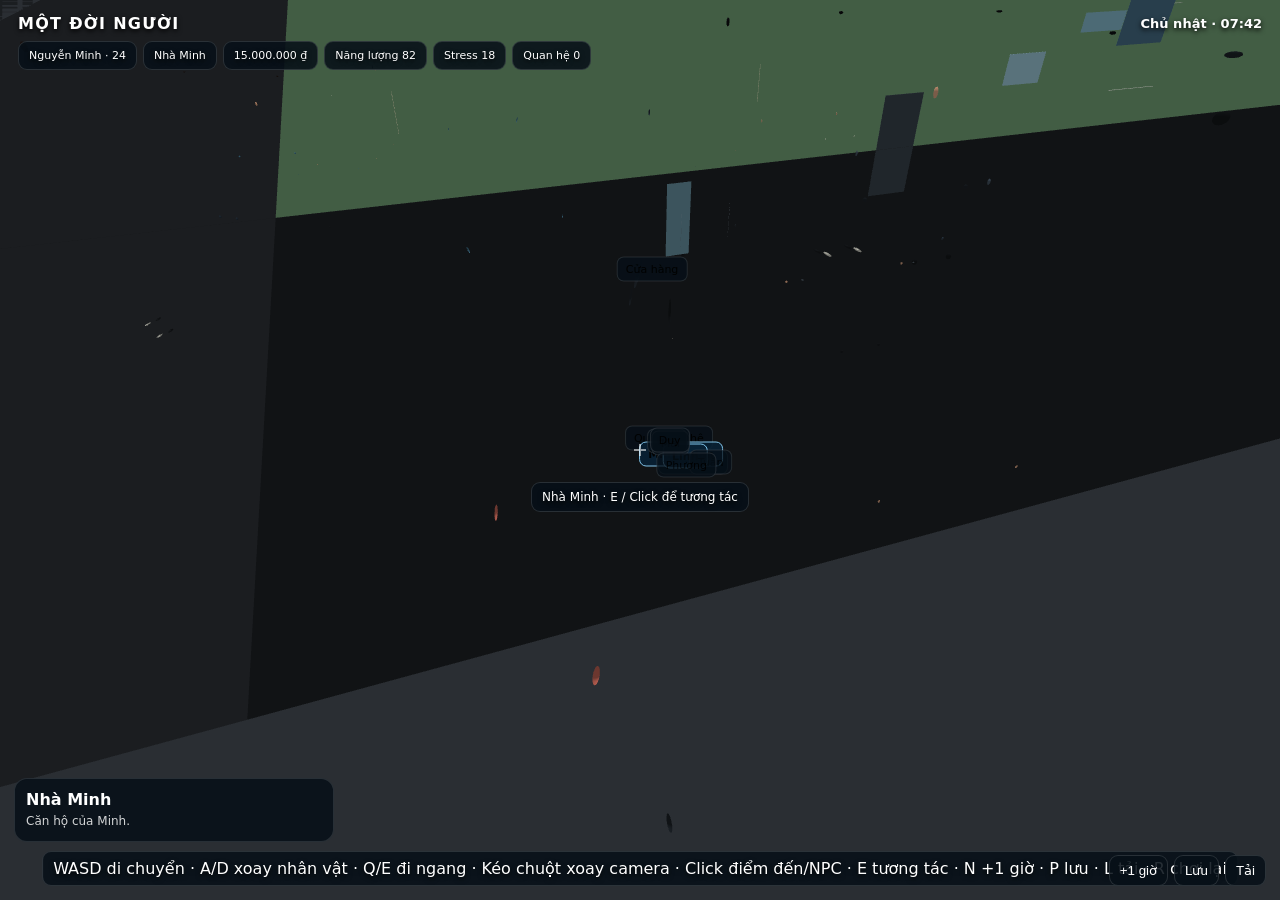
<file: index.html>
<!doctype html><html lang="vi"><head><meta charset="utf-8"><meta name="viewport" content="width=device-width,initial-scale=1"><title>Một Đời Người — Life Simulation</title><meta http-equiv="refresh" content="0;url=web.html"><script>location.replace('web.html')</script></head><body><p>Đang mở bản Web 3D...</p></body></html>
</file>
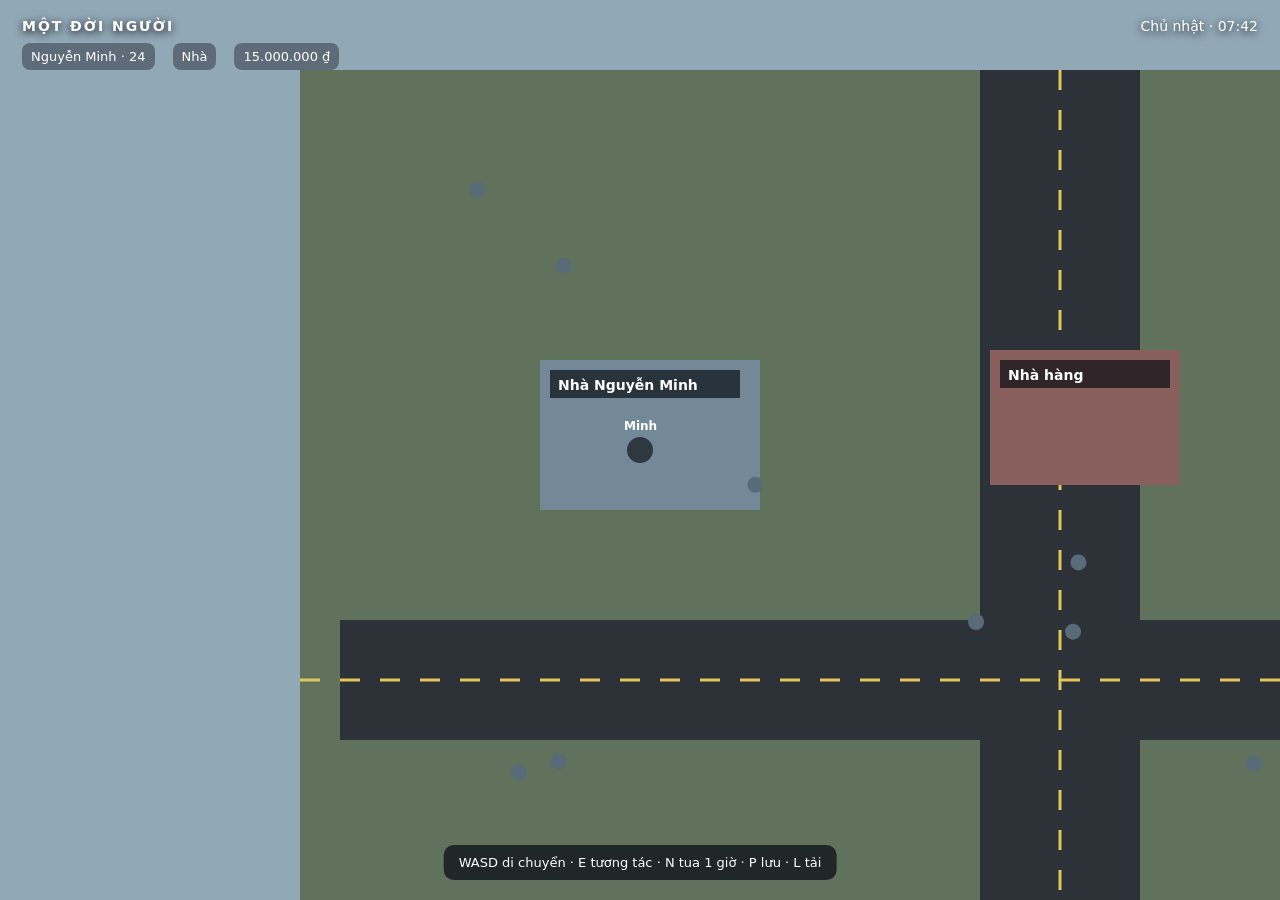
<file: play-mvp.html>
<!doctype html><html lang="vi"><head><meta charset="UTF-8"><meta name="viewport" content="width=device-width,initial-scale=1"><title>Một Đời Người — Web MVP</title><style>*{box-sizing:border-box}html,body{margin:0;width:100%;height:100%;overflow:hidden;background:#10141a;font-family:Inter,system-ui,-apple-system,"Segoe UI",sans-serif}#game{position:fixed;inset:0}canvas{display:block;width:100%;height:100%}#hud{position:fixed;inset:0;pointer-events:none;color:#fff}.topbar{display:flex;justify-content:space-between;padding:18px 22px 9px;font-size:14px;text-shadow:0 2px 8px #000}.brand{font-weight:800;letter-spacing:.14em}.statusbar{display:flex;gap:18px;padding:0 22px;font-size:13px}.statusbar span{padding:6px 9px;border-radius:8px;background:rgba(8,12,18,.38)}#hint{position:absolute;left:50%;bottom:20px;transform:translateX(-50%);padding:10px 15px;border-radius:10px;background:rgba(8,12,18,.72);font-size:13px;white-space:nowrap}#interaction{position:absolute;left:50%;top:52%;transform:translate(-50%,-50%);padding:11px 15px;border-radius:9px;background:rgba(8,12,18,.82);font-size:14px}.hidden{display:none!important}#loading{position:fixed;inset:0;display:grid;place-items:center;color:#fff;background:#10141a;z-index:10;transition:opacity .35s}.done{opacity:0;pointer-events:none}@media(max-width:700px){.statusbar{gap:6px;font-size:10px;flex-wrap:wrap}#hint{width:calc(100% - 32px);text-align:center;white-space:normal}}</style></head><body><div id="game"></div><div id="hud"><div class="topbar"><div class="brand">MỘT ĐỜI NGƯỜI</div><div id="clock">Chủ nhật · 07:42</div></div><div class="statusbar"><span>Nguyễn Minh · 24</span><span id="location">Nhà</span><span id="money">15.000.000 ₫</span></div><div id="hint">WASD di chuyển · E tương tác · N tua 1 giờ · P lưu · L tải</div><div id="interaction" class="hidden"></div></div><div id="loading">Đang dựng khu phố...</div><script src="src/browser-mvp.js?v=20261103-3"></script></body></html>
</file>
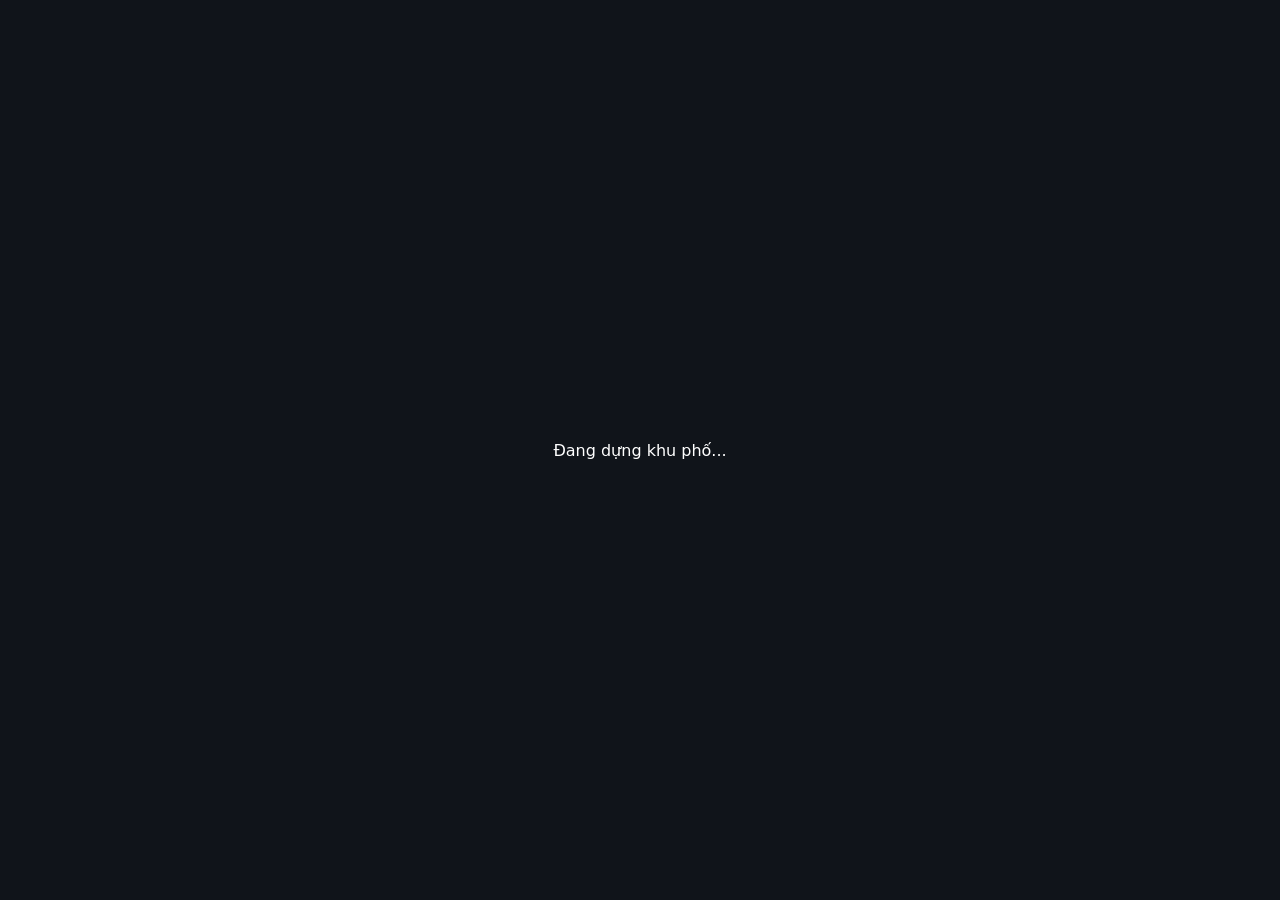
<file: play.html>
<!doctype html><html lang="vi"><head><meta charset="UTF-8"><meta name="viewport" content="width=device-width,initial-scale=1"><title>Một Đời Người — Web MVP</title><style>*{box-sizing:border-box}html,body{margin:0;width:100%;height:100%;overflow:hidden;background:#10141a;font-family:Inter,system-ui,-apple-system,"Segoe UI",sans-serif}#game{position:fixed;inset:0}canvas{display:block;width:100%;height:100%}#hud{position:fixed;inset:0;pointer-events:none;color:#fff}.topbar{display:flex;justify-content:space-between;padding:18px 22px 9px;font-size:14px;text-shadow:0 2px 8px #000}.brand{font-weight:800;letter-spacing:.14em}.statusbar{display:flex;gap:18px;padding:0 22px;font-size:13px}.statusbar span{padding:6px 9px;border-radius:8px;background:rgba(8,12,18,.34);backdrop-filter:blur(8px)}#hint{position:absolute;left:50%;bottom:20px;transform:translateX(-50%);padding:10px 15px;border-radius:10px;background:rgba(8,12,18,.68);font-size:13px;white-space:nowrap}#interaction{position:absolute;left:50%;top:52%;transform:translate(-50%,-50%);padding:11px 15px;border-radius:9px;background:rgba(8,12,18,.82);font-size:14px}.hidden{display:none!important}#loading{position:fixed;inset:0;display:grid;place-items:center;color:#fff;background:#10141a;z-index:10;transition:opacity .35s}.done{opacity:0;pointer-events:none}#dialogue{position:fixed;inset:0;display:flex;align-items:flex-end;justify-content:center;padding:0 20px 42px;background:linear-gradient(transparent,rgba(0,0,0,.45));z-index:20}.dialogue-card{width:min(760px,100%);padding:24px 26px 22px;border:1px solid rgba(255,255,255,.16);border-radius:18px;background:rgba(13,18,25,.94);backdrop-filter:blur(18px);box-shadow:0 20px 70px rgba(0,0,0,.4);color:#fff}.speaker{font-size:13px;font-weight:800;letter-spacing:.08em;text-transform:uppercase;opacity:.65;margin-bottom:10px}.dialogue-text{font-size:18px;line-height:1.55;margin-bottom:18px}.choices{display:grid;gap:9px}.choices button{border:1px solid rgba(255,255,255,.14);border-radius:11px;padding:12px 14px;text-align:left;background:rgba(255,255,255,.06);color:#fff;font:inherit;cursor:pointer}.choices button:hover{background:rgba(255,255,255,.12)}@media(max-width:700px){.statusbar{gap:6px;font-size:10px;flex-wrap:wrap}#hint{width:calc(100% - 32px);text-align:center;white-space:normal}.dialogue-card{padding:18px}.dialogue-text{font-size:16px}}</style></head><body><div id="game"></div><div id="hud"><div class="topbar"><div class="brand">MỘT ĐỜI NGƯỜI</div><div id="clock">Chủ nhật · 07:42</div></div><div class="statusbar"><span>Nguyễn Minh · 24</span><span id="location">Nhà</span><span id="money">15.000.000 ₫</span></div><div id="hint">WASD di chuyển · kéo chuột xoay camera · E tương tác · P lưu · L tải · N tua 1 giờ</div><div id="interaction" class="hidden"></div></div><div id="loading">Đang dựng khu phố...</div><script src="src/mvp-final.js"></script></body></html>
</file>
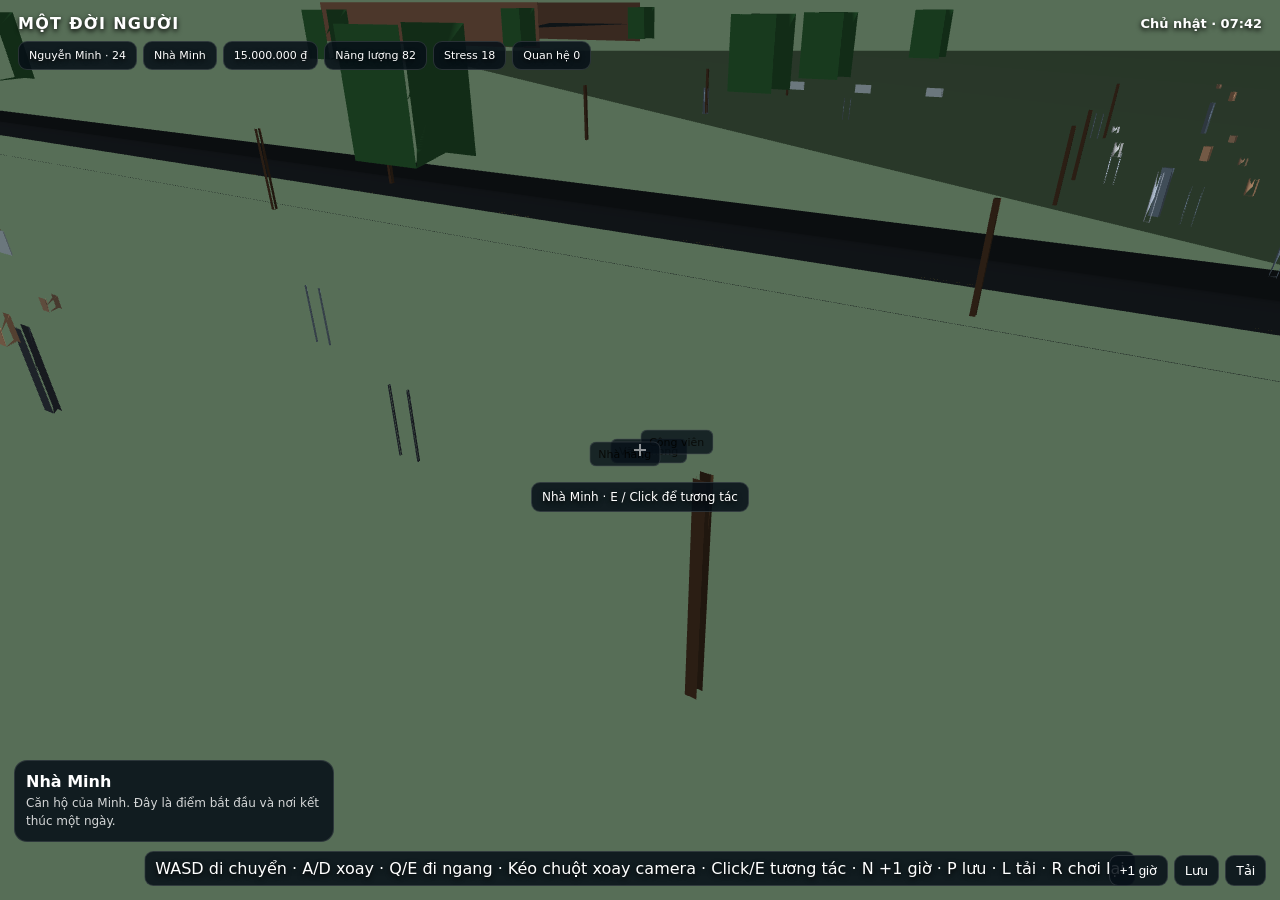
<file: standalone.html>
<!doctype html>
<html lang="vi">
<head><meta charset="utf-8"><meta name="viewport" content="width=device-width,initial-scale=1"><title>Một Đời Người — Life Simulation · Web 3D MVP</title><style>*{box-sizing:border-box}html,body{margin:0;width:100%;height:100%;overflow:hidden;background:#10161b;font-family:Inter,system-ui,-apple-system,"Segoe UI",sans-serif}canvas{display:block;width:100%;height:100%;cursor:grab}canvas.drag{cursor:grabbing}#hud{position:fixed;inset:0;color:#fff;pointer-events:none;text-shadow:0 2px 5px #000}.top{display:flex;justify-content:space-between;align-items:center;padding:14px 18px 8px;font-weight:800;font-size:13px}.brand{font-size:16px;letter-spacing:.08em}.chips{display:flex;gap:6px;flex-wrap:wrap;padding:0 18px}.chip,.btn,.hint{background:#071018df;border:1px solid #ffffff22;border-radius:9px;padding:7px 10px}.chip{font-size:11px}#hint{position:fixed;left:50%;bottom:14px;transform:translateX(-50%);white-space:nowrap}.controls{position:fixed;right:14px;bottom:14px;display:flex;gap:6px;pointer-events:auto}.btn{color:#fff;cursor:pointer}.btn:hover{background:#1a2b37}#cross{position:fixed;left:50%;top:50%;width:12px;height:12px;transform:translate(-50%,-50%);opacity:.55}.cross1,.cross2{position:absolute;background:#fff}.cross1{left:5px;top:0;width:2px;height:12px}.cross2{left:0;top:5px;width:12px;height:2px}#target{position:fixed;left:50%;top:calc(50% + 32px);transform:translateX(-50%);background:#071018d9;border:1px solid #ffffff22;border-radius:9px;padding:7px 10px;font-size:12px;display:none}#labels{position:fixed;inset:0;pointer-events:none}.label{position:absolute;transform:translate(-50%,-50%);padding:5px 8px;border-radius:7px;background:#071018d9;border:1px solid #ffffff20;font-size:11px;white-space:nowrap;opacity:.9}.toast{position:fixed;top:74px;left:50%;transform:translateX(-50%);padding:9px 13px;border-radius:10px;background:#071018ed;color:#fff;opacity:0;transition:.2s;pointer-events:none}.toast.on{opacity:1}.modal{position:fixed;inset:0;background:#0009;display:none;place-items:end center;padding:22px;z-index:10}.card{width:min(780px,100%);background:#101820f7;color:#fff;border:1px solid #ffffff25;border-radius:18px;padding:20px;box-shadow:0 20px 70px #000a}.meta{font-size:11px;font-weight:800;opacity:.62;text-transform:uppercase;letter-spacing:.08em}.text{font-size:18px;line-height:1.55;margin:9px 0 16px}.choices{display:grid;gap:8px}.choice{border:1px solid #ffffff22;background:#ffffff0b;color:#fff;border-radius:10px;padding:12px;text-align:left;cursor:pointer;font-size:14px}.choice:hover{background:#ffffff18}#panel{position:fixed;left:14px;bottom:58px;width:min(320px,calc(100% - 28px));background:#071018df;border:1px solid #ffffff1e;border-radius:13px;padding:11px;color:#fff;pointer-events:none;display:none}.panel-title{font-weight:800;margin-bottom:4px}.panel-body{font-size:12px;line-height:1.45;opacity:.82}.error{position:fixed;inset:0;display:none;place-items:center;background:#10161b;color:#fff;padding:25px;z-index:99}.error .box{max-width:780px;background:#1b2630;padding:22px;border-radius:16px}.error pre{white-space:pre-wrap;color:#ffd7d7;font-size:12px}@media(max-width:700px){#hint{white-space:normal;text-align:center;width:calc(100% - 30px)}.controls{bottom:52px}.brand{font-size:13px}.text{font-size:16px}}</style></head>
<body><canvas id="world"></canvas><div id="labels"></div><div id="hud"><div class="top"><div class="brand">MỘT ĐỜI NGƯỜI</div><div id="clock"></div></div><div class="chips"><span class="chip">Nguyễn Minh · 24</span><span class="chip" id="loc"></span><span class="chip" id="money"></span><span class="chip" id="energy"></span><span class="chip" id="stress"></span><span class="chip" id="rel"></span></div><div id="cross"><i class="cross1"></i><i class="cross2"></i></div><div id="target"></div><div id="hint" class="hint">WASD di chuyển · A/D xoay · Q/E đi ngang · Kéo chuột xoay camera · Click/E tương tác · N +1 giờ · P lưu · L tải · R chơi lại</div></div><div class="controls"><button class="btn" id="hour">+1 giờ</button><button class="btn" id="save">Lưu</button><button class="btn" id="load">Tải</button></div><div id="panel"><div class="panel-title" id="panelTitle"></div><div class="panel-body" id="panelBody"></div></div><div class="toast" id="toast"></div><div class="modal" id="modal"><div class="card"><div class="meta" id="meta"></div><div class="text" id="story"></div><div class="choices" id="choices"></div></div></div><div class="error" id="error"><div class="box"><h2>Web 3D MVP gặp lỗi khởi động</h2><p>Bản chơi thử không thể khởi động. Lỗi kỹ thuật:</p><pre id="errorText"></pre></div></div>
<script>(()=>{"use strict";const $=id=>document.getElementById(id),canvas=$("world"),clock=$("clock"),loc=$("loc"),money=$("money"),energy=$("energy"),stress=$("stress"),rel=$("rel"),targetEl=$("target"),labelsEl=$("labels"),panel=$("panel"),panelTitle=$("panelTitle"),panelBody=$("panelBody"),modal=$("modal"),meta=$("meta"),story=$("story"),choices=$("choices"),toastEl=$("toast"),errorEl=$("error"),errorText=$("errorText");const DAYS=["Chủ nhật","Thứ hai","Thứ ba","Thứ tư","Thứ năm","Thứ sáu","Thứ bảy"],SAVE_KEY="mot-doi-nguoi-web3d-v2";let state={day:1,min:462,money:15000000,energy:82,stress:18,confidence:52,trust:0,affection:0,understanding:0,closeness:0,respect:0,hurt:0,memories:[],done:[]};let player={x:-24,z:14,yaw:0},paused=false,last=performance.now(),toastTimer=0;const keys=new Set();let dragging=false,lastMouse={x:0,y:0},camYaw=.55,camPitch=.42,camDist=11;
const locations=[{id:"home",name:"Nhà Minh",x:-24,z:20,w:11,d:9,h:3.8,color:[.38,.50,.58],kind:"home",info:"Căn hộ của Minh. Đây là điểm bắt đầu và nơi kết thúc một ngày."},{id:"office",name:"Văn phòng",x:24,z:19,w:14,d:9,h:4.5,color:[.30,.40,.48],kind:"office",info:"Nơi Minh làm việc. Công việc tạo tiền, nhưng cũng lấy đi thời gian và năng lượng."},{id:"cafe",name:"Quán cà phê",x:-20,z:-18,w:9,d:7,h:3.2,color:[.50,.36,.28],kind:"cafe",info:"Một nơi nhỏ để gặp người khác hoặc ngồi một mình."},{id:"park",name:"Công viên",x:20,z:-18,w:13,d:10,h:.35,color:[.23,.40,.25],kind:"park",info:"Không gian mở. NPC có lịch riêng và có thể xuất hiện ở đây."},{id:"shop",name:"Cửa hàng",x:2,z:-17,w:8,d:6,h:3.1,color:[.55,.46,.27],kind:"shop",info:"Mua đồ dùng và những khoản chi nhỏ trong ngày."},{id:"restaurant",name:"Nhà hàng",x:3,z:18,w:8,d:6,h:3.4,color:[.48,.30,.30],kind:"restaurant",info:"Nơi có thể ăn uống, gặp người khác và tạo ra những cuộc trò chuyện."}];const roads=[{x:0,z:0,w:72,d:5},{x:0,z:0,w:5,d:60}],trees=Array.from({length:28},(_,i)=>({x:-34+(i*17)%68,z:-29+(i*23)%58,s:.75+(i%3)*.18}));const npcNames=["Huy","Mai","Tuấn","Vy","Nam","An","Phương","Duy","Trang","Khoa","Thảo","Long"],npcs=Array.from({length:12},(_,i)=>({id:"npc"+i,name:npcNames[i],x:-30+(i*11)%60,z:-25+(i*17)%50,yaw:(i%6)*1.05,speed:.35+(i%4)*.06,phase:i*1.7,goal:["office","cafe","park","shop"][i%4]})),linh={id:"linh",name:"Linh",x:-20,z:-15,yaw:2.2,speed:.18,phase:4.1,goal:"cafe"};
const scenes=[[1,"home","Sáng Chủ nhật. Điện thoại nằm trên bàn. Minh không có kế hoạch rõ ràng.",[["Ở nhà nghỉ ngơi",{energy:6,stress:-3,m:"rested"}],["Đi ra ngoài",{energy:-3,m:"went_out"}]]],[1,"cafe","Quán cà phê không đông. Có những buổi sáng chẳng có chuyện gì đặc biệt.",[["Ngồi một mình",{energy:2,stress:-1,m:"quiet_cafe"}],["Mở lời với người ngồi gần",{energy:-2,confidence:2,m:"small_talk"}]]],[2,"office","Một việc gấp xuất hiện đúng lúc Minh vừa định đóng máy.",[["Ở lại xử lý",{energy:-8,stress:5,m:"worked_late"}],["Để sáng mai",{stress:-2,m:"set_boundary"}]]],[2,"home","Một tin nhắn của Linh xuất hiện. Chỉ là một câu hỏi rất bình thường.",[["Trả lời ngay",{energy:-1,trust:2,affection:2,m:"replied"}],["Để mai",{trust:-1,m:"delayed"}]]],[3,"office","Đồng nghiệp rủ Minh đi ăn trưa. Cậu đã định ăn một mình.",[["Đi cùng",{energy:-4,confidence:1,m:"lunch"}],["Từ chối",{energy:2,m:"alone"}]]],[3,"park","Công viên yên hơn thường lệ. Minh có thời gian nghĩ về tuần này.",[["Đi bộ",{energy:-2,stress:-5,m:"walk"}],["Về nhà",{energy:2,m:"home_early"}]]],[4,"cafe","Linh có vẻ mệt nhưng vẫn cố tỏ ra bình thường.",[["Hỏi thăm",{trust:2,understanding:3,affection:1,m:"noticed"}],["Không hỏi",{hurt:2,affection:-1,m:"missed_signal"}]]],[5,"shop","Một khoản chi nhỏ cũng là một lựa chọn.",[["Mua thứ mình thích",{money:-80000,stress:-2,m:"small_treat"}],["Không mua",{confidence:1,m:"saved"}]]],[5,"restaurant","Một lời mời ăn tối đến bất ngờ.",[["Đi ăn",{money:-180000,energy:-3,affection:2,closeness:2,m:"dinner"}],["Từ chối",{energy:2,trust:-1,m:"declined"}]]],[6,"office","Cuối tuần đã gần tới nhưng một phần việc vẫn chưa xong.",[["Làm thêm",{energy:-5,stress:4,m:"overtime"}],["Đóng máy đúng giờ",{stress:-3,confidence:1,m:"protected_time"}]]],[6,"cafe","Linh hỏi: “Dạo này cậu ổn không?”",[["Nói thật một chút",{trust:4,understanding:4,closeness:2,confidence:2,m:"opened_up"}],["Nói “ổn mà”",{trust:-1,m:"kept_feelings"}]]],[7,"home","Sáng thứ Bảy. Minh có thể dành cả ngày cho việc riêng.",[["Ngủ thêm",{energy:8,stress:-3,m:"slept"}],["Dọn phòng",{energy:-2,confidence:1,m:"cleaned"}]]],[7,"park","Mỗi người trong công viên đều có một cuộc sống riêng. Minh cũng vậy.",[["Ngồi quan sát",{energy:2,stress:-3,understanding:1,m:"observed"}],["Đi bộ thật lâu",{energy:-5,stress:-6,m:"long_walk"}]]],[7,"cafe","Linh nhắn rằng hôm nay cô ấy rảnh. Không có kế hoạch đặc biệt nào.",[["Hẹn gặp",{energy:-3,affection:2,closeness:3,trust:2,m:"made_time"}],["Để dịp khác",{energy:2,trust:-2,m:"postponed"}]]],[7,"restaurant","Bữa tối kết thúc. Có những mối quan hệ không cần một câu trả lời ngay lập tức.",[["Muốn tiếp tục tìm hiểu",{trust:3,affection:3,closeness:2,m:"said_continue"}],["Giữ như hiện tại",{m:"status_quo"}]]],[2,"shop","Minh ghé mua đồ ăn trước khi về. Một người quen tình cờ đứng cùng hàng.",[["Chào hỏi",{confidence:1,trust:1,m:"greeted"}],["Im lặng",{m:"quiet_shop"}]]],[4,"park","Một buổi chiều rảnh bất ngờ. Minh có thể dùng nó cho chính mình.",[["Ngồi nghe nhạc",{stress:-4,energy:2,m:"music"}],["Nhắn cho Linh",{affection:1,trust:1,m:"checked_in"}]]],[5,"office","Minh nhận ra mình đã ôm quá nhiều việc trong vài ngày.",[["Xin hỗ trợ",{stress:-3,confidence:2,m:"asked_help"}],["Tự làm hết",{energy:-6,stress:4,m:"did_all"}]]],[6,"home","Tối thứ Sáu. Căn phòng yên. Minh nghĩ về những người mình đã gặp trong tuần.",[["Nhắn một câu hỏi thăm",{trust:2,affection:1,m:"sent_care"}],["Tắt điện thoại",{stress:-2,m:"offline"}]]],[7,"shop","Cuối tuần. Minh phải quyết định khoản tiền nào đáng để chi.",[["Mua đồ cần thiết",{money:-120000,confidence:1,m:"planned_spend"}],["Để tuần sau",{confidence:1,m:"deferred_spend"}]]]];
function clamp(v,a=0,b=100){return Math.max(a,Math.min(b,v))}function moneyFmt(v){return new Intl.NumberFormat("vi-VN").format(Math.round(v))+" ₫"}function minuteText(){let m=((Math.floor(state.min)%1440)+1440)%1440;return String(Math.floor(m/60)).padStart(2,"0")+":"+String(m%60).padStart(2,"0")}function relationship(){return Math.round((state.trust+state.affection+state.understanding+state.closeness+state.respect)/5)}function currentLocation(){let best=null,bd=999;for(const p of locations){let d=Math.hypot(player.x-p.x,player.z-p.z);if(d<bd){bd=d;best=p}}return bd<7?best:null}function hud(){clock.textContent=`${DAYS[state.day-1]} · ${minuteText()}`;let p=currentLocation();loc.textContent=p?p.name:"Đường phố";money.textContent=moneyFmt(state.money);energy.textContent=`Năng lượng ${Math.round(state.energy)}`;stress.textContent=`Stress ${Math.round(state.stress)}`;rel.textContent=`Quan hệ ${relationship()}`}function toast(t){toastEl.textContent=t;toastEl.classList.add("on");clearTimeout(toastTimer);toastTimer=setTimeout(()=>toastEl.classList.remove("on"),1800)}function remember(id){state.memories.push({id,day:state.day,min:state.min})}function applyEffect(e){["energy","stress","confidence","trust","affection","understanding","closeness","respect","hurt"].forEach(k=>{if(Number.isFinite(e[k]))state[k]+=e[k]});["energy","stress","confidence","trust","affection","understanding","closeness","respect","hurt"].forEach(k=>state[k]=clamp(state[k]));if(Number.isFinite(e.money))state.money=Math.max(0,state.money+e.money)}
function advanceTime(minutes){state.min+=minutes;while(state.min>=1440){state.min-=1440;state.day++;state.done=[];if(state.day>7){state.day=1;endWeek()}}hud()}function sceneKey(s){return `${state.day}|${s[1]}|${s[2]}`}function openScene(s){if(!s)return toast("Ở đây chưa có sự kiện mới.");paused=true;meta.textContent=`${s[1]} · ${DAYS[state.day-1]} · ${minuteText()}`;story.textContent=s[2];choices.innerHTML="";s[3].forEach(ch=>{let b=document.createElement("button");b.className="choice";b.textContent=ch[0];b.onclick=()=>choose(ch[1],s);choices.appendChild(b)});modal.style.display="grid"}function choose(effect,s){applyEffect(effect);if(effect.m)remember(effect.m);state.done.push(sceneKey(s));advanceTime(12);modal.style.display="none";paused=false;toast("Lựa chọn đã được ghi nhớ.")}
function sceneForHere(){let p=currentLocation();return p?scenes.find(s=>s[0]===state.day&&s[1]===p.id&&!state.done.includes(sceneKey(s))):null}function distance(a,b){return Math.hypot(a.x-b.x,a.z-b.z)}function nearbyNPC(){let all=[linh,...npcs],best=null,bd=999;for(const n of all){let d=distance(player,n);if(d<bd){bd=d;best=n}}return bd<3.2?best:null}function interact(){if(paused)return;let n=nearbyNPC();if(n){if(n===linh){openLinh();return}openNPC(n);return}let s=sceneForHere();if(s){openScene(s);return}let p=currentLocation();if(p){openLocation(p);return}toast("Không có gì để tương tác ở đây.")}function openLinh(){let mood=state.stress>65?"Có vẻ hôm nay Linh khá mệt.":"Hôm nay Linh trông khá bình thường.";openScene(["linh","Quán cà phê",`${mood} Cô ấy nhìn Minh một lúc rồi mỉm cười. Cả hai đều có cuộc sống riêng, nên không phải lúc nào gặp nhau cũng có chuyện lớn xảy ra.`,[["Hỏi hôm nay thế nào",{trust:1,understanding:1,m:"asked"}],["Kể một chuyện nhỏ của mình",{affection:1,closeness:1,m:"shared"}],["Để cô ấy có không gian",{respect:1,m:"space"}]]])}function openNPC(n){openScene(["npc","Đường phố",`${n.name} đang đi đến ${n.goal}. Người này không biết Minh là trung tâm của câu chuyện — họ chỉ đang sống ngày của mình.`,[["Chào một câu",{confidence:1,m:"greet_"+n.id}],["Đi tiếp",{m:"passed_"+n.id}]]])}function openLocation(p){openScene(["loc",p.name,p.info,[["Quan sát xung quanh",{understanding:1,m:"observed_"+p.id}],["Rời đi",{m:"left_"+p.id}]]])}function endWeek(){let score=relationship();state.energy=clamp(state.energy+18);state.stress=clamp(state.stress-12);toast(`Một tuần đã trôi qua. Quan hệ hiện tại: ${score}/100`);state.done=[]}
function save(){localStorage.setItem(SAVE_KEY,JSON.stringify({state,player,linh:{x:linh.x,z:linh.z,yaw:linh.yaw},npcs:npcs.map(n=>({x:n.x,z:n.z,yaw:n.yaw,goal:n.goal}))}));toast("Đã lưu cuộc sống của Minh.")}function load(){let raw=localStorage.getItem(SAVE_KEY);if(!raw)return toast("Chưa có bản lưu.");try{let d=JSON.parse(raw);Object.assign(state,d.state);Object.assign(player,d.player);if(d.linh)Object.assign(linh,d.linh);if(Array.isArray(d.npcs))d.npcs.forEach((x,i)=>Object.assign(npcs[i],x));hud();toast("Đã tải bản lưu.")}catch(e){toast("Bản lưu không hợp lệ.")}}function reset(){localStorage.removeItem(SAVE_KEY);location.reload()}
const gl=canvas.getContext("webgl",{antialias:true,alpha:false});if(!gl)throw new Error("Trình duyệt không hỗ trợ WebGL.");const vs=`attribute vec3 aPos;attribute vec3 aNormal;uniform mat4 uMVP;uniform mat4 uModel;varying vec3 vNormal;varying vec3 vWorld;void main(){vec4 w=uModel*vec4(aPos,1.0);vWorld=w.xyz;vNormal=mat3(uModel)*aNormal;gl_Position=uMVP*w;}`,fs=`precision mediump float;uniform vec3 uColor;uniform vec3 uLight;varying vec3 vNormal;varying vec3 vWorld;void main(){float d=max(dot(normalize(vNormal),normalize(uLight)),0.0);gl_FragColor=vec4(uColor*(.45+.55*d),1.0);}`;function compile(type,src){let s=gl.createShader(type);gl.shaderSource(s,src);gl.compileShader(s);if(!gl.getShaderParameter(s,gl.COMPILE_STATUS))throw new Error(gl.getShaderInfoLog(s));return s}const prog=gl.createProgram();gl.attachShader(prog,compile(gl.VERTEX_SHADER,vs));gl.attachShader(prog,compile(gl.FRAGMENT_SHADER,fs));gl.linkProgram(prog);if(!gl.getProgramParameter(prog,gl.LINK_STATUS))throw new Error(gl.getProgramInfoLog(prog));gl.useProgram(prog);const posLoc=gl.getAttribLocation(prog,"aPos"),normalLoc=gl.getAttribLocation(prog,"aNormal"),mvpLoc=gl.getUniformLocation(prog,"uMVP"),modelLoc=gl.getUniformLocation(prog,"uModel"),colorLoc=gl.getUniformLocation(prog,"uColor"),lightLoc=gl.getUniformLocation(prog,"uLight");
const cubeVerts=new Float32Array([-1,-1,-1,0,0,-1,1,-1,-1,0,0,-1,1,1,-1,0,0,-1,-1,1,-1,0,0,-1,-1,-1,1,0,0,1,1,-1,1,0,0,1,1,1,1,0,0,1,-1,1,1,0,0,1,-1,-1,-1,-1,0,0,1,-1,1,-1,-1,0,0,-1,-1,1,-1,-1,0,0,-1,-1,-1,1,-1,0,0,1,1,-1,-1,1,0,0,1,1,1,-1,1,0,0,1,1,1,1,1,0,0,1,1,-1,1,1,0,0,1,-1,1,-1,0,1,0,1,1,-1,0,1,0,1,1,1,0,1,0,-1,1,1,0,1,0,-1,-1,-1,0,-1,0,1,-1,-1,0,-1,0,1,-1,1,0,-1,0,-1,-1,1,0,-1,0]);
const cubeIdx=new Uint16Array([0,1,2,0,2,3,4,6,5,4,7,6,8,9,10,8,10,11,12,13,14,12,14,15,16,17,18,16,18,19,20,22,21,20,23,22]);const vb=gl.createBuffer();gl.bindBuffer(gl.ARRAY_BUFFER,vb);gl.bufferData(gl.ARRAY_BUFFER,cubeVerts,gl.STATIC_DRAW);const ib=gl.createBuffer();gl.bindBuffer(gl.ELEMENT_ARRAY_BUFFER,ib);gl.bufferData(gl.ELEMENT_ARRAY_BUFFER,cubeIdx,gl.STATIC_DRAW);gl.enableVertexAttribArray(posLoc);gl.vertexAttribPointer(posLoc,3,gl.FLOAT,false,24,0);gl.enableVertexAttribArray(normalLoc);gl.vertexAttribPointer(normalLoc,3,gl.FLOAT,false,24,12);gl.enable(gl.DEPTH_TEST);
function I(){return[1,0,0,0,0,1,0,0,0,0,1,0,0,0,0,1]}function mul(a,b){let o=new Array(16);for(let c=0;c<4;c++)for(let r=0;r<4;r++)o[c*4+r]=a[r]*b[c*4]+a[4+r]*b[c*4+1]+a[8+r]*b[c*4+2]+a[12+r]*b[c*4+3];return o}function trans(x,y,z){let m=I();m[12]=x;m[13]=y;m[14]=z;return m}function scale(x,y,z){let m=I();m[0]=x;m[5]=y;m[10]=z;return m}function rotY(a){let c=Math.cos(a),s=Math.sin(a);return[c,0,-s,0,0,1,0,0,s,0,c,0,0,0,0,1]}function perspective(fovy,asp,n,f){let t=1/Math.tan(fovy/2),nf=1/(n-f);return[t/asp,0,0,0,0,t,0,0,0,0,(f+n)*nf,-1,0,0,2*f*n*nf,0]}function lookAt(e,t,u){let z=[e[0]-t[0],e[1]-t[1],e[2]-t[2]],zn=Math.hypot(...z);z=z.map(v=>v/zn);let x=[u[1]*z[2]-u[2]*z[1],u[2]*z[0]-u[0]*z[2],u[0]*z[1]-u[1]*z[0]],xn=Math.hypot(...x);x=x.map(v=>v/xn);let y=[z[1]*x[2]-z[2]*x[1],z[2]*x[0]-z[0]*x[2],z[0]*x[1]-z[1]*x[0]];return[x[0],y[0],z[0],0,x[1],y[1],z[1],0,x[2],y[2],z[2],0,-(x[0]*e[0]+x[1]*e[1]+x[2]*e[2]),-(y[0]*e[0]+y[1]*e[1]+y[2]*e[2]),-(z[0]*e[0]+z[1]*e[1]+z[2]*e[2]),1]}let VP=I();function model(x,y,z,sx,sy,sz,yaw=0){return mul(mul(trans(x,y,z),rotY(yaw)),scale(sx,sy,sz))}function drawCube(x,y,z,sx,sy,sz,color,yaw=0){let m=model(x,y,z,sx,sy,sz,yaw);gl.uniformMatrix4fv(modelLoc,false,new Float32Array(m));gl.uniformMatrix4fv(mvpLoc,false,new Float32Array(mul(VP,m)));gl.uniform3fv(colorLoc,new Float32Array(color));gl.drawElements(gl.TRIANGLES,36,gl.UNSIGNED_SHORT,0)}
function ground(){drawCube(0,-.35,0,42,.35,34,[.25,.34,.25]);for(const r of roads)drawCube(r.x,-.02,r.z,r.w/2,.08,r.d/2,[.10,.12,.14]);for(let x=-36;x<=36;x+=4)drawCube(x,.07,0,.9,.02,.04,[.72,.65,.26]);for(let z=-30;z<=30;z+=4)drawCube(0,.07,z,.04,.02,.9,[.72,.65,.26])}function tree(t){drawCube(t.x,1,t.z,.25,1.1,.25,[.28,.20,.13]);drawCube(t.x,2.2,t.z,1.0,1.2,1.0,[.16,.38,.20])}function building(p){if(p.kind==="park"){drawCube(p.x,.1,p.z,p.w/2,.1,p.d/2,[.22,.42,.24]);return}drawCube(p.x,p.h/2,p.z,p.w/2,p.h/2,p.d/2,p.color);drawCube(p.x,p.h+.25,p.z,p.w/2+.15,.12,p.d/2+.15,[.12,.17,.20]);for(let i=-1;i<=1;i++)drawCube(p.x+i*p.w*.25,p.h*.58,p.z-p.d/2-.05,.65,.45,.08,[.70,.78,.82])}function humanoid(n,isPlayer=false,isLinh=false){let c=isLinh?[.76,.82,.90]:isPlayer?[.20,.23,.27]:[.40,.48,.55],yaw=n.yaw;drawCube(n.x,.85,n.z,.38,.85,.25,c,yaw);drawCube(n.x,1.9,n.z,.32,.45,.30,isLinh?[.88,.90,.92]:[.72,.56,.43],yaw);drawCube(n.x,2.48,n.z,.28,.30,.28,isLinh?[.90,.93,.96]:[.62,.50,.40],yaw);drawCube(n.x-.16,.85,n.z,.12,.75,.12,c,yaw);drawCube(n.x+.16,.85,n.z,.12,.75,.12,c,yaw)}
function resizeGL(){let d=Math.min(devicePixelRatio||1,2),w=Math.floor(innerWidth*d),h=Math.floor(innerHeight*d);if(canvas.width!==w||canvas.height!==h){canvas.width=w;canvas.height=h}}function project(x,y,z){let v=[x,y,z,1],r=[0,0,0,0];for(let c=0;c<4;c++)for(let rr=0;rr<4;rr++)r[c]+=VP[c*4+rr]*v[rr];if(r[3]<=0)return null;return{x:(r[0]/r[3]*.5+.5)*innerWidth,y:(-.5*r[1]/r[3]+.5)*innerHeight,z:r[2]/r[3]}}function updateLabels(){labelsEl.innerHTML="";for(const p of locations){let q=project(p.x,p.kind==="park"?.5:p.h+.8,p.z);if(q&&q.x>-100&&q.x<innerWidth+100&&q.y>-40&&q.y<innerHeight+40){let d=document.createElement("div");d.className="label";d.textContent=p.name;d.style.left=q.x+"px";d.style.top=q.y+"px";labelsEl.appendChild(d)}}}
function render(){resizeGL();gl.viewport(0,0,canvas.width,canvas.height);gl.clearColor(.34,.43,.34,1);gl.clear(gl.COLOR_BUFFER_BIT|gl.DEPTH_BUFFER_BIT);let cp=Math.cos(camPitch),sp=Math.sin(camPitch),cy=Math.cos(camYaw),sy=Math.sin(camYaw),cam=[player.x+sy*camDist*cp,2.2+camDist*sp,player.z+cy*camDist*cp];VP=mul(perspective(1.02,canvas.width/canvas.height,.1,140),lookAt(cam,[player.x,1.1,player.z],[0,1,0]));gl.uniform3fv(lightLoc,new Float32Array([-.4,1,.3]));ground();locations.forEach(building);trees.forEach(tree);npcs.forEach(n=>humanoid(n));humanoid(linh,false,true);humanoid(player,true,false);updateLabels();requestAnimationFrame(render)}
function move(dt){if(paused)return;let f=(keys.has("w")?1:0)-(keys.has("s")?1:0),str=(keys.has("q")?1:0)-(keys.has("e")?1:0);if(keys.has("a"))player.yaw+=dt*1.8;if(keys.has("d"))player.yaw-=dt*1.8;let spd=(keys.has("shift")?8:4.8)*dt;player.x+=Math.sin(player.yaw)*f*spd+Math.cos(player.yaw)*str*spd;player.z+=Math.cos(player.yaw)*f*spd-Math.sin(player.yaw)*str*spd;player.x=Math.max(-38,Math.min(38,player.x));player.z=Math.max(-30,Math.min(30,player.z))}function updateNPCs(dt){if(paused)return;for(const n of npcs){n.phase+=dt*.4;n.x=Math.max(-36,Math.min(36,n.x+Math.sin(n.phase)*dt*n.speed*2));n.z=Math.max(-28,Math.min(28,n.z+Math.cos(n.phase*1.13)*dt*n.speed*2));n.yaw=Math.atan2(Math.sin(n.phase),Math.cos(n.phase))}}function updateTarget(){let n=nearbyNPC();if(n){targetEl.style.display="block";targetEl.textContent=`${n.name} · E / Click để tương tác`;return}let p=currentLocation();if(p){targetEl.style.display="block";targetEl.textContent=`${p.name} · E / Click để tương tác`;return}targetEl.style.display="none"}function tick(now){let dt=Math.min(.05,(now-last)/1000);last=now;move(dt);updateNPCs(dt);hud();updateTarget();requestAnimationFrame(tick)}
function clickTarget(ev){if(paused)return;let best=null,bd=58;for(const n of [linh,...npcs]){let q=project(n.x,1.2,n.z);if(!q)continue;let d=Math.hypot(q.x-ev.clientX,q.y-ev.clientY);if(d<bd){bd=d;best=n}}if(best){interact();return}for(const p of locations){let q=project(p.x,p.h+.5,p.z);if(!q)continue;let d=Math.hypot(q.x-ev.clientX,q.y-ev.clientY);if(d<70){player.x=p.x;player.z=p.z+(p.d/2+2);toast(`Đã đi tới ${p.name}.`);return}}}
function showPanel(){let p=currentLocation();if(!p){panel.style.display="none";return}panel.style.display="block";panelTitle.textContent=p.name;panelBody.textContent=p.info}canvas.addEventListener("mousedown",e=>{dragging=true;canvas.classList.add("drag");lastMouse={x:e.clientX,y:e.clientY}});window.addEventListener("mouseup",()=>{dragging=false;canvas.classList.remove("drag")});window.addEventListener("mousemove",e=>{if(!dragging||paused)return;camYaw+=(e.clientX-lastMouse.x)*.006;camPitch=clamp(camPitch+(e.clientY-lastMouse.y)*.004,.18,.9);lastMouse={x:e.clientX,y:e.clientY}});canvas.addEventListener("click",clickTarget);canvas.addEventListener("wheel",e=>{camDist=clamp(camDist+e.deltaY*.008,6,18)});window.addEventListener("keydown",e=>{let k=e.key.toLowerCase();if(["w","a","s","d","q","e","shift","n","p","l","r"].includes(k))e.preventDefault();keys.add(k);if(k==="e")interact();if(k==="n"){advanceTime(60);toast("+1 giờ. Thế giới tiếp tục trôi.")}if(k==="p")save();if(k==="l")load();if(k==="r"&&!paused)reset()});window.addEventListener("keyup",e=>keys.delete(e.key.toLowerCase()));$("hour").onclick=()=>{if(!paused){advanceTime(60);toast("+1 giờ. Thế giới tiếp tục trôi.")}};$("save").onclick=save;$("load").onclick=load;window.addEventListener("resize",()=>{hud();showPanel()});setInterval(showPanel,250);function boot(){hud();showPanel();requestAnimationFrame(render);requestAnimationFrame(tick)}try{boot()}catch(e){errorEl.style.display="grid";errorText.textContent=e&&e.stack?e.stack:String(e)}})();</script></body></html>
</file>
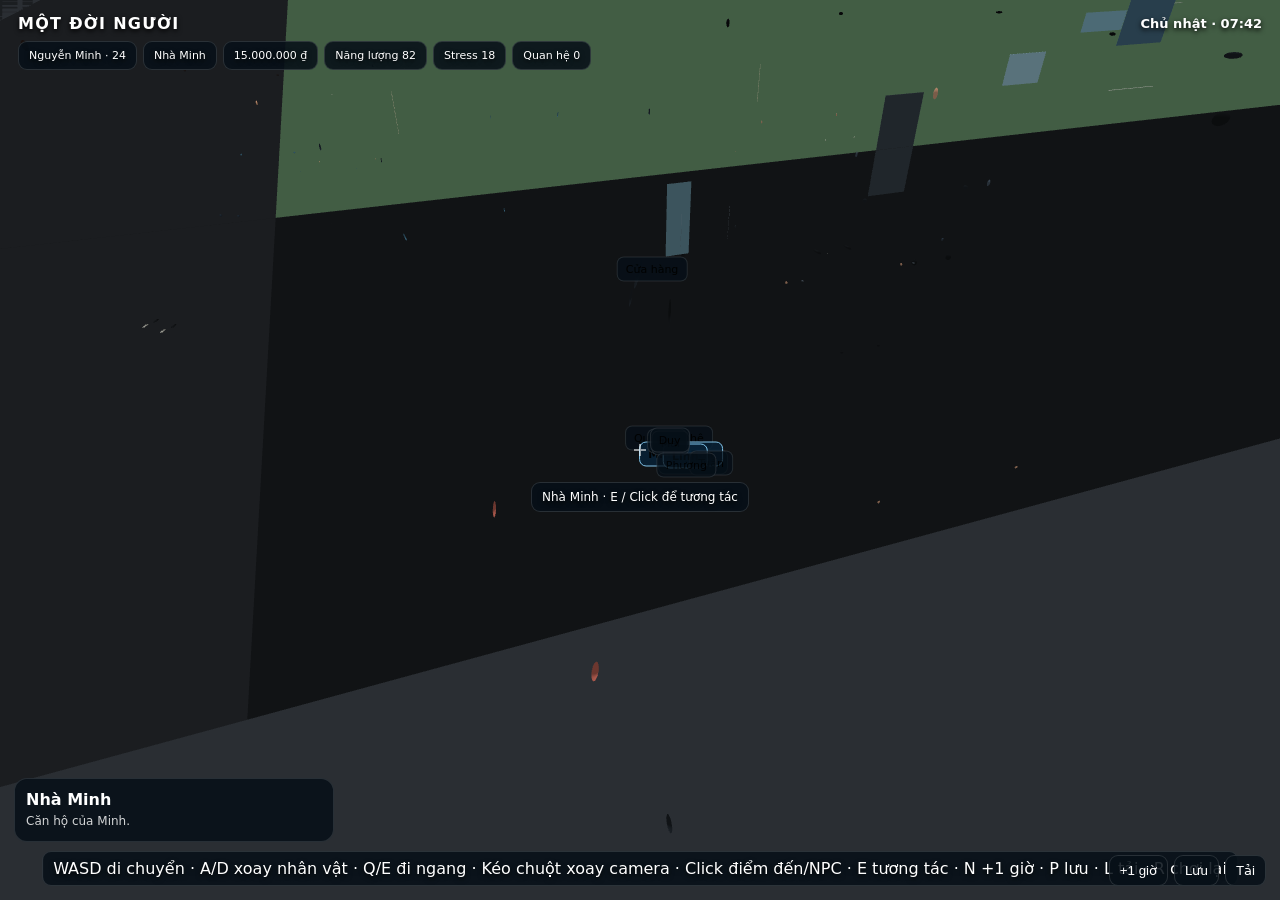
<file: web.html>
<!doctype html>
<html lang="vi">
<head>
<meta charset="utf-8"><meta name="viewport" content="width=device-width,initial-scale=1">
<title>Một Đời Người — Life Simulation · Web 3D</title>
<style>
*{box-sizing:border-box}html,body{margin:0;width:100%;height:100%;overflow:hidden;background:#10161b;font-family:Inter,system-ui,-apple-system,"Segoe UI",sans-serif}canvas{display:block;width:100%;height:100%;cursor:grab}#character-overlay{position:fixed;inset:0;z-index:1;pointer-events:none}#hud,#labels,.controls,#panel,.toast{z-index:2}canvas.drag{cursor:grabbing}
#hud{position:fixed;inset:0;color:#fff;pointer-events:none;text-shadow:0 2px 5px #000}.top{display:flex;justify-content:space-between;align-items:center;padding:14px 18px 8px;font-weight:800;font-size:13px}.brand{font-size:16px;letter-spacing:.08em}.chips{display:flex;gap:6px;flex-wrap:wrap;padding:0 18px}.chip,.btn,.hint{background:#071018df;border:1px solid #ffffff22;border-radius:9px;padding:7px 10px}.chip{font-size:11px}.hint{position:fixed;left:50%;bottom:14px;transform:translateX(-50%);white-space:nowrap}.controls{position:fixed;right:14px;bottom:14px;display:flex;gap:6px;pointer-events:auto}.btn{color:#fff;cursor:pointer}.btn:hover{background:#1a2b37}
#cross{position:fixed;left:50%;top:50%;width:12px;height:12px;transform:translate(-50%,-50%);opacity:.55}.cross1,.cross2{position:absolute;background:#fff}.cross1{left:5px;top:0;width:2px;height:12px}.cross2{left:0;top:5px;width:12px;height:2px}#target{position:fixed;left:50%;top:calc(50% + 32px);transform:translateX(-50%);background:#071018d9;border:1px solid #ffffff22;border-radius:9px;padding:7px 10px;font-size:12px;display:none}#labels{position:fixed;inset:0;pointer-events:none}.label{position:absolute;transform:translate(-50%,-50%);padding:5px 8px;border-radius:7px;background:#071018d9;border:1px solid #ffffff20;font-size:11px;white-space:nowrap;opacity:.9}.toast{position:fixed;top:74px;left:50%;transform:translateX(-50%);padding:9px 13px;border-radius:10px;background:#071018ed;color:#fff;opacity:0;transition:.2s;pointer-events:none}.toast.on{opacity:1}
.modal{position:fixed;inset:0;background:#0009;display:none;place-items:end center;padding:22px;z-index:10}.card{width:min(780px,100%);background:#101820f7;color:#fff;border:1px solid #ffffff25;border-radius:18px;padding:20px;box-shadow:0 20px 70px #000a}.meta{font-size:11px;font-weight:800;opacity:.62;text-transform:uppercase;letter-spacing:.08em}.text{font-size:18px;line-height:1.55;margin:9px 0 16px}.choices{display:grid;gap:8px}.choice{border:1px solid #ffffff22;background:#ffffff0b;color:#fff;border-radius:10px;padding:12px;text-align:left;cursor:pointer;font-size:14px}.choice:hover{background:#ffffff18}
#panel{position:fixed;left:14px;bottom:58px;width:min(320px,calc(100% - 28px));background:#071018df;border:1px solid #ffffff1e;border-radius:13px;padding:11px;color:#fff;pointer-events:none;display:none}.panel-title{font-weight:800;margin-bottom:4px}.panel-body{font-size:12px;line-height:1.45;opacity:.82}.error{position:fixed;inset:0;display:none;place-items:center;background:#10161b;color:#fff;padding:25px;z-index:99}.error .box{max-width:780px;background:#1b2630;padding:22px;border-radius:16px}.error pre{white-space:pre-wrap;color:#ffd7d7;font-size:12px}@media(max-width:700px){.hint{white-space:normal;text-align:center;width:calc(100% - 30px)}.controls{bottom:52px}.brand{font-size:13px}.text{font-size:16px}}
</style>
<script type="importmap">
{"imports":{"three":"https://cdn.jsdelivr.net/npm/three@0.180.0/build/three.module.js","three/addons/":"https://cdn.jsdelivr.net/npm/three@0.180.0/examples/jsm/"}}
</script>
</head>
<body>
<canvas id="world"></canvas><canvas id="character-overlay"></canvas><div id="labels"></div>
<div id="hud"><div class="top"><div class="brand">MỘT ĐỜI NGƯỜI</div><div id="clock"></div></div>
<div class="chips"><span class="chip">Nguyễn Minh · 24</span><span class="chip" id="loc"></span><span class="chip" id="money"></span><span class="chip" id="energy"></span><span class="chip" id="stress"></span><span class="chip" id="rel"></span></div>
<div id="cross"><i class="cross1"></i><i class="cross2"></i></div><div id="target"></div>
<div class="hint">WASD di chuyển · A/D xoay nhân vật · Q/E đi ngang · Kéo chuột xoay camera · Click điểm đến/NPC · E tương tác · N +1 giờ · P lưu · L tải · R chơi lại</div></div>
<div class="controls"><button class="btn" id="hour">+1 giờ</button><button class="btn" id="save">Lưu</button><button class="btn" id="load">Tải</button></div>
<div id="panel"><div class="panel-title" id="panelTitle"></div><div class="panel-body" id="panelBody"></div></div><div class="toast" id="toast"></div>
<div class="modal" id="modal"><div class="card"><div class="meta" id="meta"></div><div class="text" id="story"></div><div class="choices" id="choices"></div></div></div>
<div class="error" id="error"><div class="box"><h2>Web 3D MVP gặp lỗi khởi động</h2><p>Bản chơi thử không thể khởi động.</p><pre id="errorText"></pre></div></div>
<script src="src/character-system.js?v=20261104-11"></script>
<script src="src/web3d_v5.js?v=20261104-11"></script>
<script type="module">
const enabled = new URLSearchParams(location.search).get('threeCharacters') === '1';
if (enabled) {
  window.__lifeUseImportedCharacters = true;
  const start = () => import('./src/three-character-overlay.mjs')
    .then(({ attachLifeCharacterOverlay }) => attachLifeCharacterOverlay(document.getElementById('character-overlay')))
    .then(api => { window.__lifeThreeOverlay = api; window.__lifeThreeOverlayReady = true; })
    .catch(error => {
      window.__lifeThreeOverlayError = error.message;
      window.__lifeUseImportedCharacters = false;
      console.error('Three.js character overlay failed:', error);
    });
  const wait = () => window.__lifeVisualBridge ? start() : requestAnimationFrame(wait);
  wait();
}
</script>
</body></html>
</file>
